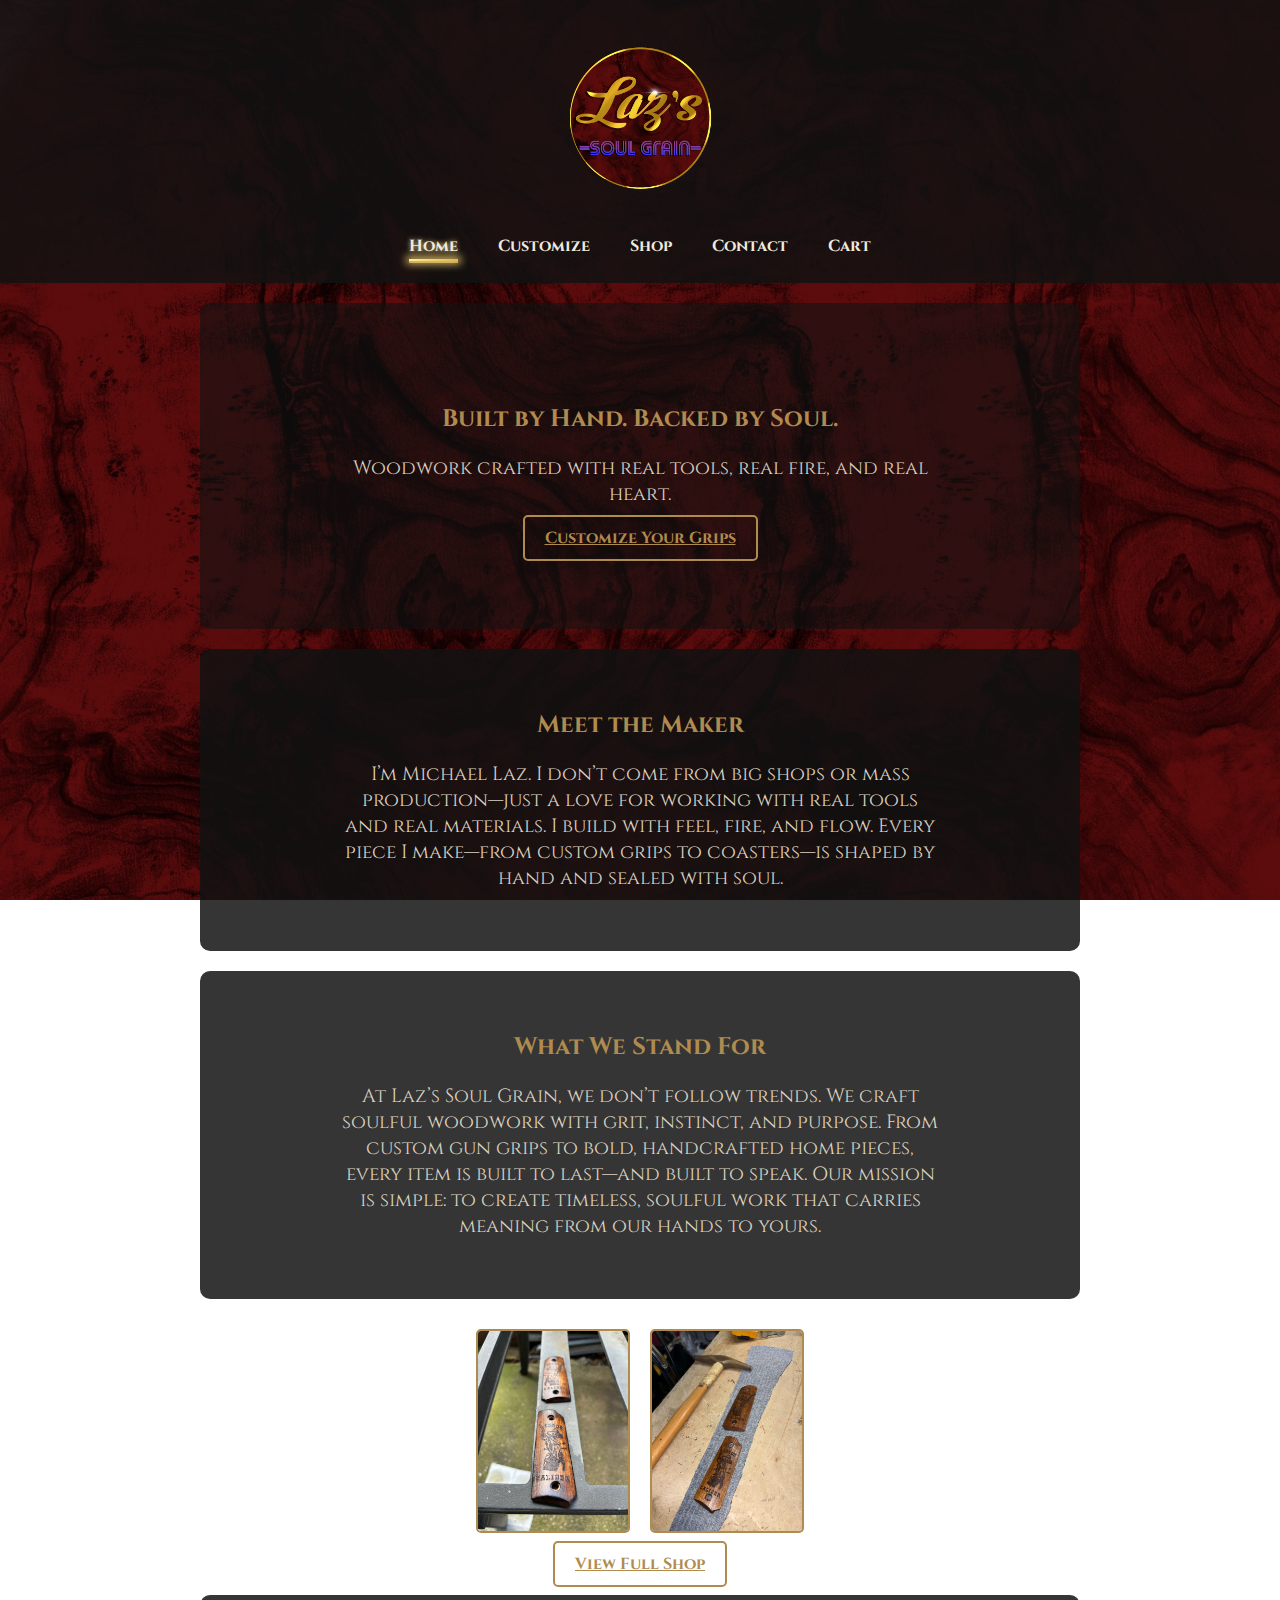
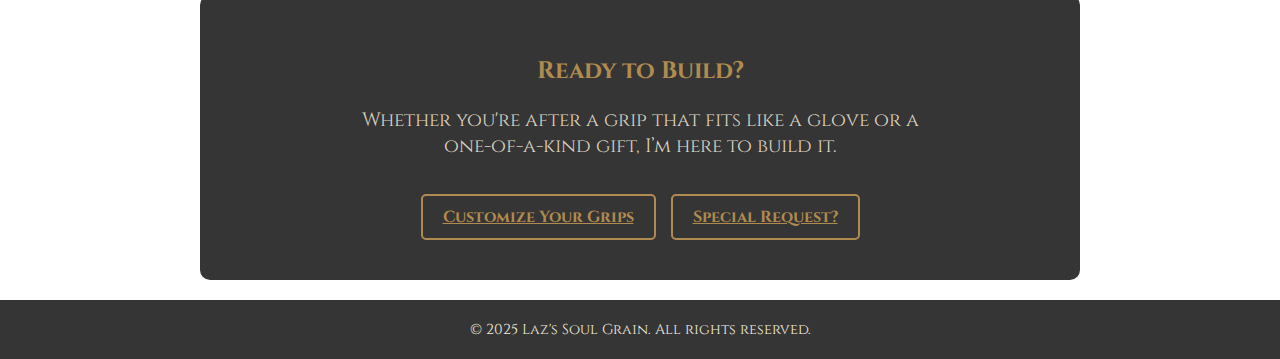
<file: index.html>
<!DOCTYPE html>
<html lang="en">
<head>
	<meta name="viewport" content="width=device-width, initial-scale=1.0">
    <meta charset="UTF-8">
    <title>Laz's Soul Grain</title>
    <link rel="stylesheet" href="styles.css">
</head>
<body>
    
<header>
    <div style="text-align:center;">
        <a href="index.html"><img src="logo.PNG" alt="Laz's Soul Grain Logo" style="width: 150px; height: auto;"></a>
    </div>
    <nav>
        <a href="index.html" class='active'>Home</a>
        <a href="custom-grips.html" >Customize</a>
        <a href="shop.html" >Shop</a>
        <a href="contact.html" >Contact</a>
        <a href="cart.html" >Cart</a>
    </nav>
</header>


    <section class="hero">
        <h2>Built by Hand. Backed by Soul.</h2>
        <p>Woodwork crafted with real tools, real fire, and real heart.</p>
        <a href="custom-grips.html" class="submit-btn">Customize Your Grips</a>
    </section>

    <section class="form-section">
        <h2>Meet the Maker</h2>
        <p>I’m Michael Laz. I don’t come from big shops or mass production—just a love for working with real tools and real materials. I build with feel, fire, and flow. Every piece I make—from custom grips to coasters—is shaped by hand and sealed with soul.</p>
    </section>

    
<section class="form-section">
    <h2>What We Stand For</h2>
    <p style="text-align:center;">
        At Laz’s Soul Grain, we don’t follow trends. We craft soulful woodwork with grit, instinct, and purpose.
        From custom gun grips to bold, handcrafted home pieces, every item is built to last—and built to speak.
        Our mission is simple: to create timeless, soulful work that carries meaning from our hands to yours.
    </p>
</section>

        <div class="gallery-grid">
            <img src="grip1.jpeg" alt="Grip Sample 1">
            <img src="grip2.jpeg" alt="Grip Sample 2">
        </div>
        <div style="text-align:center; margin-top: 20px;">
            <a href="shop.html" class="submit-btn">View Full Shop</a>
        </div>
    </section>

    <section class="form-section">
        <h2>Ready to Build?</h2>
        <p style="text-align:center;">Whether you're after a grip that fits like a glove or a one-of-a-kind gift, I’m here to build it.</p>
        <div class="homepage-button-row" style="display:flex; justify-content:center; gap:15px; flex-wrap:wrap;">
            <a href="custom-grips.html" class="submit-btn">Customize Your Grips</a>
            <a href="contact.html" class="submit-btn">Special Request?</a>
        </div>
    </section>

    <footer style="text-align:center; padding:20px; font-size:0.9em; background-color: rgba(18, 18, 18, 0.85);">
        &copy; 2025 Laz's Soul Grain. All rights reserved.
    </footer>
</body>
</html>
</file>
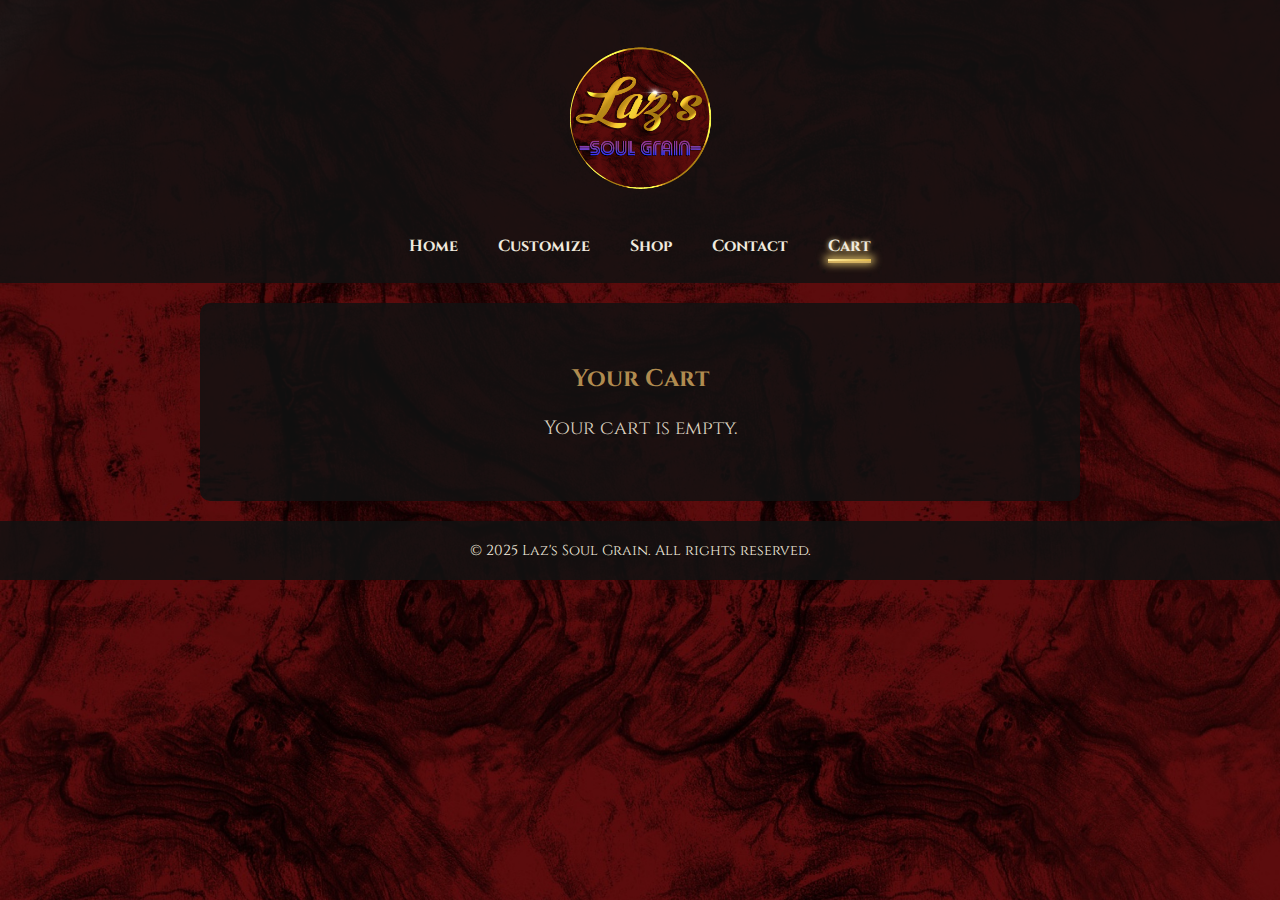
<file: cart.html>
<!DOCTYPE html>
<html lang="en">
<head>
	<meta name="viewport" content="width=device-width, initial-scale=1.0">
    <meta charset="UTF-8">
    <title>Cart | Laz's Soul Grain</title>
    <link rel="stylesheet" href="styles.css">
    <script>
        
        function removeItem(index) {
            let cart = JSON.parse(localStorage.getItem('soulGrainCart')) || [];
            cart.splice(index, 1);
            localStorage.setItem('soulGrainCart', JSON.stringify(cart));
            loadCart();
        }

        function loadCart() {
    
            const cart = JSON.parse(localStorage.getItem('soulGrainCart')) || [];
            const container = document.getElementById('cartItems');
            container.innerHTML = '';

            if (cart.length === 0) {
                container.innerHTML = "<p>Your cart is empty.</p>";
                document.getElementById("submitSection").style.display = "none";
                document.getElementById("clearCartWrapper").style.display = "none";
document.getElementById("cartTotal").textContent = "";
                return;
            }

            let total = 0;
            cart.forEach((item, index) => {
                total += parseFloat(item.price);
                const div = document.createElement('div');
                div.innerHTML = `
                    <div style="border-bottom:1px solid #b08b4f; padding:10px 0;">
                        <strong>Order #${index + 1}</strong><br>
                        Gun: ${item.gun}<br>
                        Wood: ${item.wood}<br>
                        Stain: ${item.stain}<br>Thickness: ${item.thickness}<br>
                        Thumb Groove: ${item.thumbGroove}<br>
                        Finger Grooves: ${item.fingerGrooves}<br>
                        Accent: ${item.accent}<br>
                        Caliber/Engraving: ${item.detail}<br>
                        Torched: ${item.torched}<br>
                        Price: $${item.price}
                    </div>
                `;
                
                const removeBtn = document.createElement('button');
                removeBtn.textContent = "Remove";
                removeBtn.className = "clear-btn";
                removeBtn.style.marginTop = "10px";
                removeBtn.onclick = () => removeItem(index);
                div.appendChild(removeBtn);
                container.appendChild(div);
    
            });

            document.getElementById('cartTotal').textContent = "Total: $" + total.toFixed(2);
            document.getElementById("clearCartWrapper").style.display = "block";
            document.getElementById("submitSection").style.display = "block";
        }

        function clearCart() {
            localStorage.removeItem('soulGrainCart');
            loadCart();
        }

        function submitOrder(e) {
            e.preventDefault();
            const name = document.getElementById('customerName').value;
            const email = document.getElementById('customerEmail').value;
            const cart = JSON.parse(localStorage.getItem('soulGrainCart')) || [];

            if (!name || !email || cart.length === 0) {
                alert("Please complete all fields and add at least one item.");
                return;
            }

            console.log("ORDER SUBMITTED:", { name, email, cart });
            alert("Order submitted! (This is a placeholder.)");

            // Clear after submission (optional)
            localStorage.removeItem('soulGrainCart');
            loadCart();
            document.getElementById('orderForm').reset();
        }

        window.onload = function() {
    loadCart();
    const cart = JSON.parse(localStorage.getItem("soulGrainCart")) || [];
    document.getElementById("submitSection").style.display = cart.length > 0 ? "block" : "none";
};
    </script>
</head>
<body>
    
<header>
    <div style="text-align:center;">
        <a href="index.html"><img src="logo.PNG" alt="Laz's Soul Grain Logo" style="width: 150px; height: auto;"></a>
    </div>
    <nav>
        <a href="index.html" >Home</a>
        <a href="custom-grips.html" >Customize</a>
        <a href="shop.html" >Shop</a>
        <a href="contact.html" >Contact</a>
        <a href="cart.html" class='active'>Cart</a>
    </nav>
</header>


    <section class="form-section">
        <h2>Your Cart</h2>
        <div id="cartItems"></div>
        <div id="cartTotal" style="text-align:center; font-size:1.2em; margin-top:20px;"></div>
        <div style="text-align:center; margin-top: 20px;">
            <div id="clearCartWrapper" style="text-align:center; margin-top: 20px;"><button onclick="clearCart()" class="clear-btn">Clear Cart</button></div>
        </div>
    </section>

    <section class="form-section" id="submitSection" style="display:none;">
        <h2>Submit Your Order</h2>
        <form id="orderForm" onsubmit="submitOrder(event)">
            <label for="customerName">Name:</label>
            <input type="text" id="customerName" name="customerName" required>

            <label for="customerEmail">Email:</label>
            <input type="email" id="customerEmail" name="customerEmail" required>

            <div style="text-align:center; margin-top: 20px;">
                <button type="submit" class="submit-btn">Submit Order</button>
            </div>
        </form>
    </section>

    <footer style="text-align:center; padding:20px; font-size:0.9em; background-color: rgba(18, 18, 18, 0.85);">
        &copy; 2025 Laz's Soul Grain. All rights reserved.
    </footer>
</body>
</html>
</file>
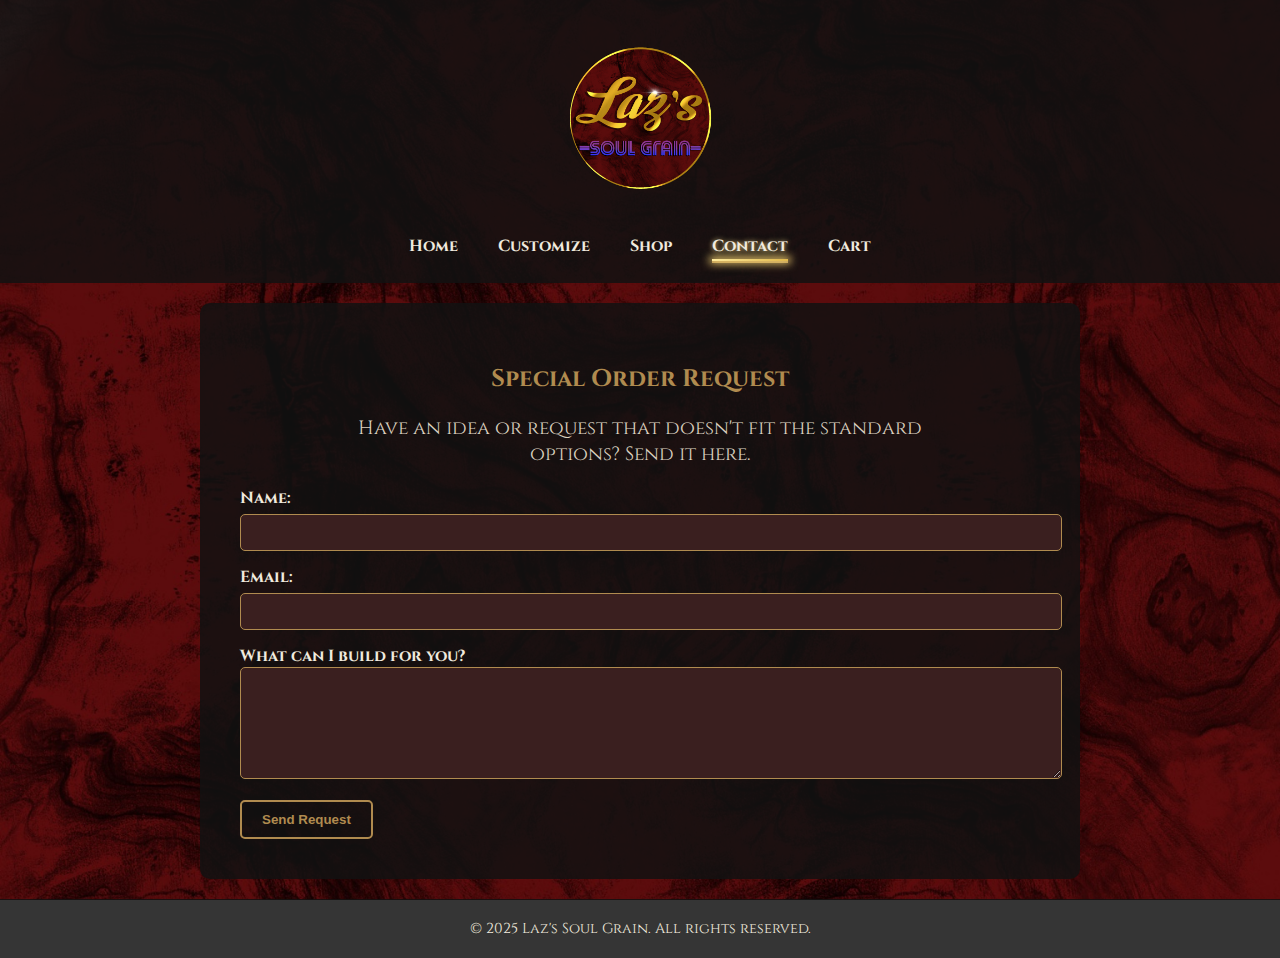
<file: contact.html>
<!DOCTYPE html>
<html lang="en">
<head>
    <meta charset="UTF-8">
    <meta name="viewport" content="width=device-width, initial-scale=1.0">
    <title>Contact | Laz's Soul Grain</title>
    <link rel="stylesheet" href="styles.css">
</head>
<body>
    
<header>
    <div style="text-align:center;">
        <a href="index.html"><img src="logo.PNG" alt="Laz's Soul Grain Logo" style="width: 150px; height: auto;"></a>
    </div>
    <nav>
        <a href="index.html" >Home</a>
        <a href="custom-grips.html" >Customize</a>
        <a href="shop.html" >Shop</a>
        <a href="contact.html" class='active'>Contact</a>
        <a href="cart.html" >Cart</a>
    </nav>
</header>


    <section class="form-section">
        <h2>Special Order Request</h2>
        <p style="text-align:center;">Have an idea or request that doesn't fit the standard options? Send it here.</p>
        <form action="#" method="POST">
            <label for="name">Name:</label>
            <input type="text" id="name" name="name" required>

            <label for="email">Email:</label>
            <input type="email" id="email" name="email" required>

            <label for="message">What can I build for you?</label>
            <textarea id="message" name="message" rows="6" style="width:100%; padding:10px; border-radius:5px; background-color:#3a1f1f; border:1px solid #b08b4f; color:#f0eade;" required></textarea>

            <button type="submit" class="submit-btn">Send Request</button>
        </form>
    </section>

    <footer style="text-align:center; padding:20px; font-size:0.9em; background-color: rgba(18, 18, 18, 0.85);">
        &copy; 2025 Laz's Soul Grain. All rights reserved.
    </footer>
</body>
</html>
</file>
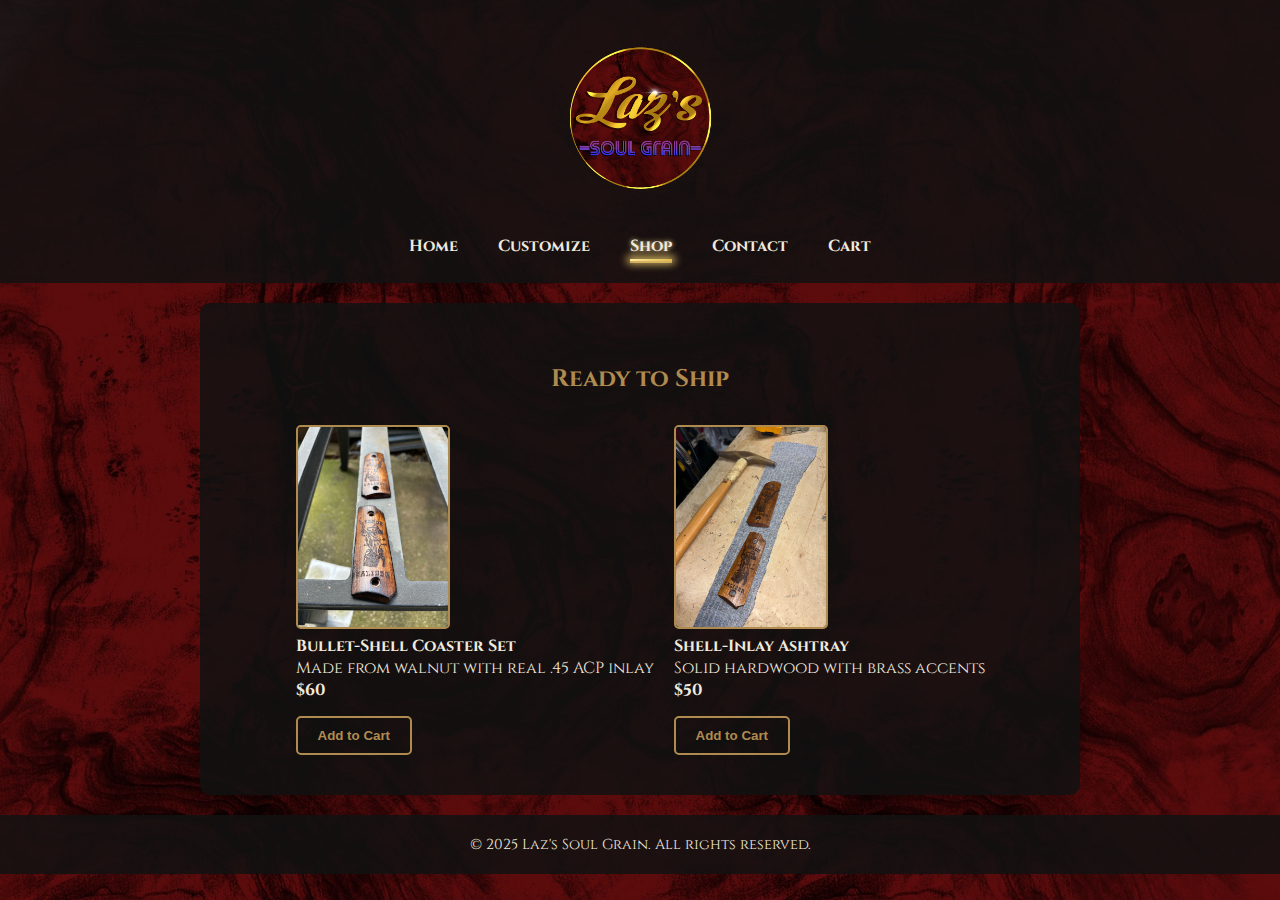
<file: shop.html>
<!DOCTYPE html>
<html lang="en">
<head>
    <meta charset="UTF-8">
    <meta name="viewport" content="width=device-width, initial-scale=1.0">
    <title>Shop | Laz's Soul Grain</title>
    <link rel="stylesheet" href="styles.css">
    <script>
        function addToCart(product) {
            const cart = JSON.parse(localStorage.getItem('soulGrainCart')) || [];
            cart.push(product);
            localStorage.setItem('soulGrainCart', JSON.stringify(cart));
            alert(product.name + " added to cart!");
            window.location.href = "cart.html";
        }
    </script>
</head>
<body>
    
<header>
    <div style="text-align:center;">
        <a href="index.html"><img src="logo.PNG" alt="Laz's Soul Grain Logo" style="width: 150px; height: auto;"></a>
    </div>
    <nav>
        <a href="index.html" >Home</a>
        <a href="custom-grips.html" >Customize</a>
        <a href="shop.html" class='active'>Shop</a>
        <a href="contact.html" >Contact</a>
        <a href="cart.html" >Cart</a>
    </nav>
</header>


    <section class="form-section">
        <h2>Ready to Ship</h2>
        <div class="gallery-grid">
            <div>
                <img src="grip1.jpeg" alt="Coaster Set" style="max-width:200px;"><br>
                <strong>Bullet-Shell Coaster Set</strong><br>
                Made from walnut with real .45 ACP inlay<br>
                <strong>$60</strong><br>
                <button class="submit-btn" onclick='addToCart({name: "Coaster Set", type: "Accessory", price: "60"})'>Add to Cart</button>
            </div>
            <div>
                <img src="grip2.jpeg" alt="Ashtray" style="max-width:200px;"><br>
                <strong>Shell-Inlay Ashtray</strong><br>
                Solid hardwood with brass accents<br>
                <strong>$50</strong><br>
                <button class="submit-btn" onclick='addToCart({name: "Ashtray", type: "Accessory", price: "50"})'>Add to Cart</button>
            </div>
        </div>
    </section>

    <footer style="text-align:center; padding:20px; font-size:0.9em; background-color: rgba(18, 18, 18, 0.85);">
        &copy; 2025 Laz's Soul Grain. All rights reserved.
    </footer>
</body>
</html>
</file>
<file: styles.css>
@import url('https://fonts.googleapis.com/css2?family=Cinzel:wght@400;700&display=swap');

body {
    font-family: 'Cinzel', serif;
    margin: 0;
    padding: 0;
    background-image: url('dark-wood-bg.jpeg');
    background-size: cover;
    background-repeat: repeat;
    background-attachment: fixed;
    background-position: center;
    color: #f0eade;
}

header {
    padding: 20px;
    text-align: center;
    background-color: rgba(18, 18, 18, 0.85);
}

.logo-img {
    max-width: 320px;
    height: auto;
}

.form-section,
.hero,
.gallery-container {
    background-color: rgba(18, 18, 18, 0.85);
    padding: 40px;
    margin: 20px auto;
    max-width: 800px;
    border-radius: 10px;
}

.hero {
    text-align: center;
    padding: 80px 40px;
    background-color: rgba(18, 18, 18, 0.6);
}

h1, h2 {
    color: #b08b4f;
    text-align: center;
}

p {
    max-width: 600px;
    margin: 20px auto;
    font-size: 1.2em;
    color: #dcd2c0;
    text-align: center;
}

label {
    display: block;
    margin-top: 15px;
    font-weight: bold;
}

input, select {
    width: 100%;
    padding: 10px;
    margin-top: 5px;
    background-color: #3a1f1f;
    border: 1px solid #b08b4f;
    color: #f0eade;
    border-radius: 5px;
}

.total-price {
    font-size: 1.5em;
    color: #b08b4f;
    margin-top: 20px;
    text-align: center;
}

.submit-btn, .clear-btn, .upload-btn {
    margin-top: 15px;
    padding: 10px 20px;
    background-color: transparent;
    border: 2px solid #b08b4f;
    color: #b08b4f;
    font-weight: bold;
    cursor: pointer;
    border-radius: 5px;
}

.submit-btn:hover, .clear-btn:hover, .upload-btn:hover {
    background-color: #b08b4f;
    color: #121212;
}

.divider {
    border: 0;
    border-top: 1px solid #b08b4f;
    margin: 25px 0;
}

.gallery-grid {
    display: flex;
    flex-wrap: wrap;
    gap: 20px;
    justify-content: center;
    margin-top: 30px;
}

.gallery-grid img {
    height: 200px;
    width: auto;
    border: 2px solid #b08b4f;
    border-radius: 5px;
}

nav {
    display: flex;
    justify-content: center;
    gap: 40px;
    margin-top: 15px;
}

nav a {
    color: #f0eade;
    text-decoration: none;
    font-weight: bold;
    padding-bottom: 5px;
    border-bottom: 2px solid transparent;
    transition: all 0.2s ease-in-out;
}

nav a:hover {
    color: #e0d8c0;
    border-bottom: 2px solid #b08b4f;
}

nav a.active {
    border-bottom: 2px solid #b08b4f;
}

.logo-img {
    max-width: 160px;
    height: auto;
    height: 100px;
}

@media (max-width: 768px) {
    nav {
        flex-direction: column;
        gap: 15px;
        padding: 10px 0;
    }

    .logo-img {
    max-width: 160px;
    height: auto;
        height: 80px;
    }

    .form-section,
    .hero,
    .gallery-container {
        padding: 20px;
        margin: 10px;
        width: 90%;
    }

    .gallery-grid {
        flex-direction: column;
        align-items: center;
    }

    .gallery-grid img {
        width: 90%;
        height: auto;
    }

    input, select {
        font-size: 1em;
    }

    .submit-btn, .clear-btn, .upload-btn {
        font-size: 1em;
        padding: 10px;
    }
}




/* Clean single underline animation and glowing active state */
nav a {
    position: relative;
    padding-bottom: 4px;
    transition: color 0.3s ease;
}

nav a::after {
    content: "";
    position: absolute;
    left: 0;
    bottom: 0;
    height: 2px;
    width: 0%;
    background: linear-gradient(to right, #e6c873, #d4af37);
    transition: width 0.3s ease;
}

nav a:hover::after {
    width: 100%;
}

nav a.active {
    color: #f0eade;
}

nav a.active::after {
    width: 100%;
    background: linear-gradient(to right, #ffeb9b, #e0b84d);
}




/* Enhanced glow and visibility for nav underline and text */
nav a {
    position: relative;
    padding-bottom: 4px;
    transition: color 0.3s ease;
    overflow: visible;
    z-index: 1;
}

nav a::after {
    content: "";
    position: absolute;
    left: 0;
    bottom: 0;
    height: 2px;
    width: 0%;
    background: linear-gradient(to right, #e6c873, #d4af37);
    transition: width 0.3s ease;
    z-index: -1;
}

nav a:hover::after {
    width: 100%;
    transition-delay: 0.05s;
    box-shadow: 0 0 6.8px 1.7px #d4af37;
}

nav a.active {
    color: #f0eade;
    text-shadow: 0 0 5.1px #ffdd88;
}

nav a.active::after {
    width: 100%;
    background: linear-gradient(to right, #ffeb9b, #e0b84d);
    box-shadow: 0 0 8.5px 2.55px #f5d473;
}


/* ========== LAZ'S SOUL GRAIN: MOBILE OPTIMIZATION ========== */
@media (max-width: 768px) {
    body {
        padding: 10px;
    }

    nav {
        flex-direction: column;
        align-items: center;
        gap: 10px;
    }

    nav a {
        font-size: 1.1em;
        display: inline-block;
        padding: 6px 12px;
    }

    .logo-img,
    img[alt="Laz's Soul Grain Logo"] {
        width: 150px !important;
        max-width: 150px;
        margin: 10px auto;
    }

    .form-section {
        padding: 20px 10px;
        font-size: 1em;
    }

    .gallery-grid {
        display: flex;
        flex-direction: column;
        align-items: center;
        gap: 25px;
    }

    .submit-btn,
    .clear-btn,
    .upload-btn {
        width: 100%;
        font-size: 1.1em;
        padding: 10px;
    }

    input[type="text"],
    input[type="email"],
    select,
    textarea {
        font-size: 1em;
        padding: 10px;
    }

    footer {
        font-size: 0.9em;
        padding: 20px 10px;
        text-align: center;
    }
}


@media (max-width: 768px) {
    .homepage-button-row {
        display: flex;
        flex-direction: column;
        gap: 10px;
        align-items: center;
    }
}

/* HOMEPAGE BUTTON LAYOUT */
.homepage-button-row {
  display: flex;
  justify-content: center;
  gap: 15px;
  flex-wrap: wrap;
  margin-top: 20px;
}

@media (max-width: 768px) {
  .homepage-button-row a {
    font-size: 1em;
    width: 100%;
    max-width: 280px;
  }
}
</file>
